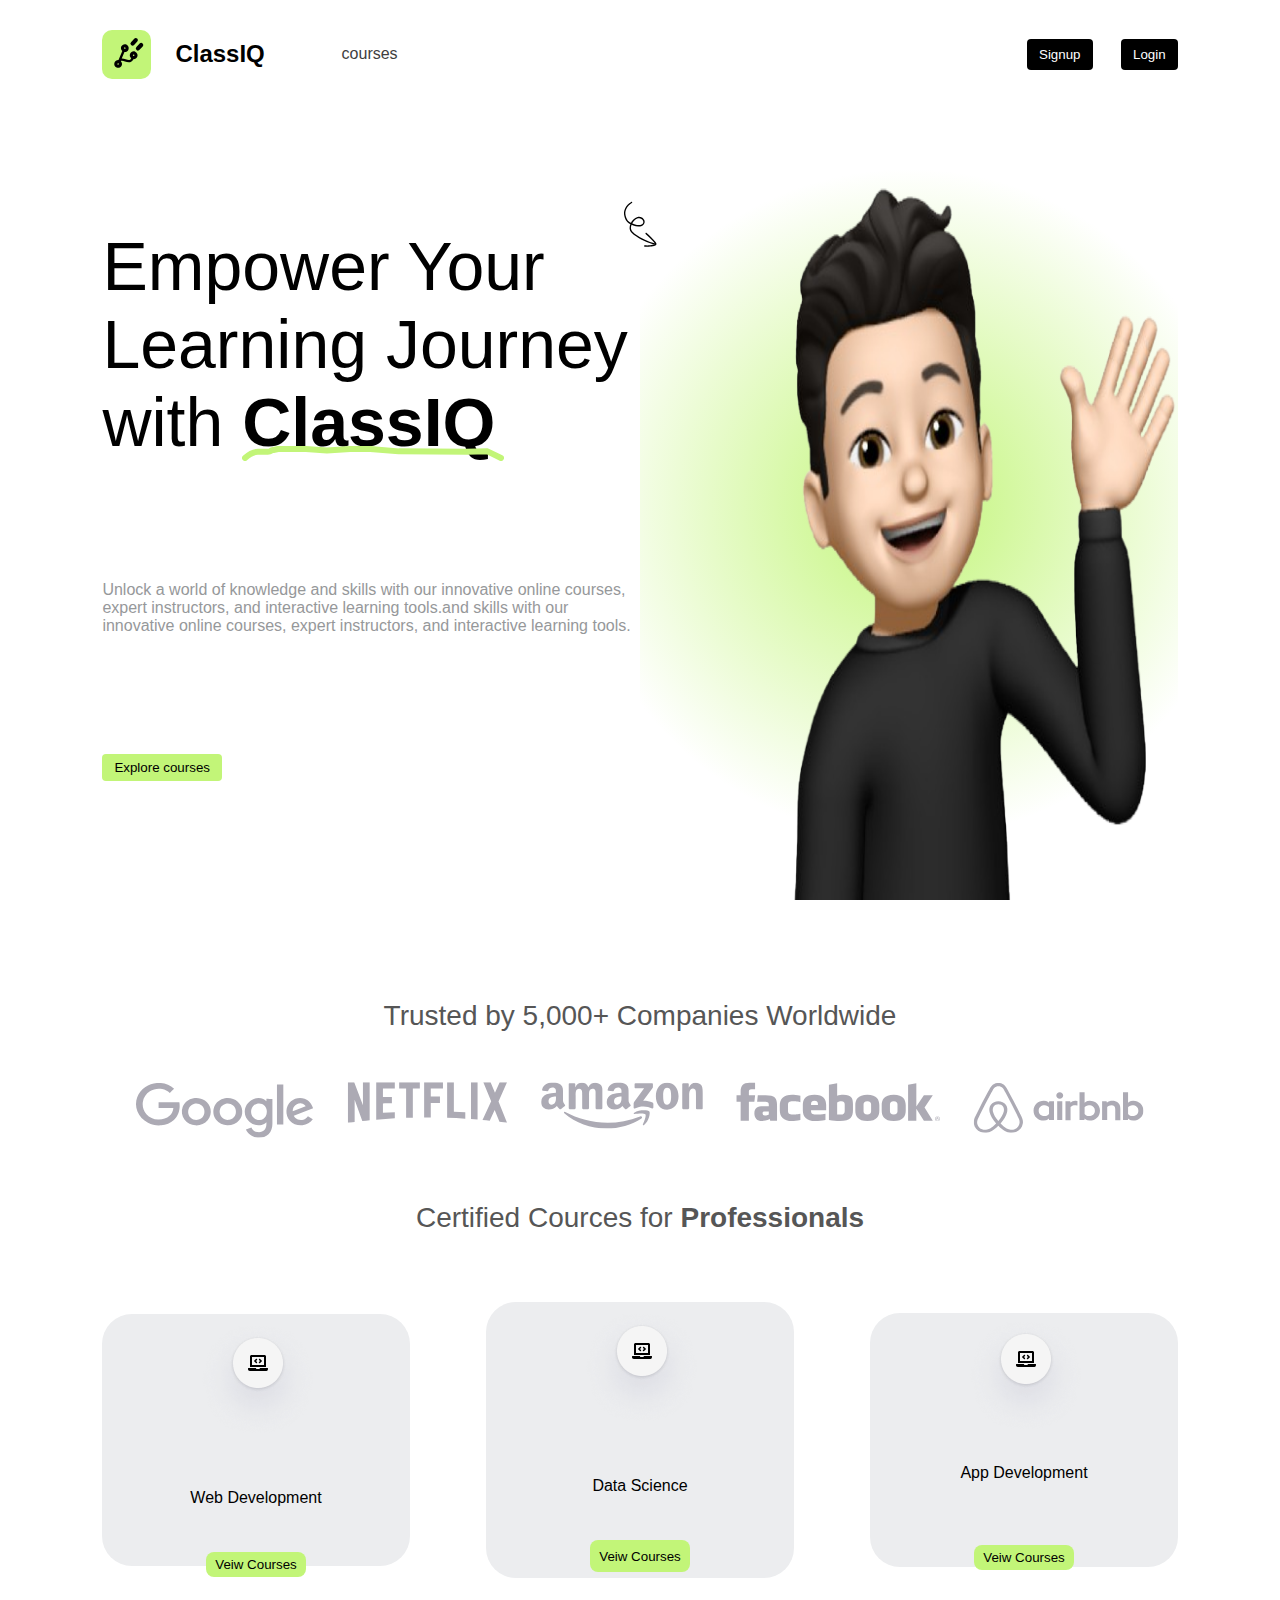
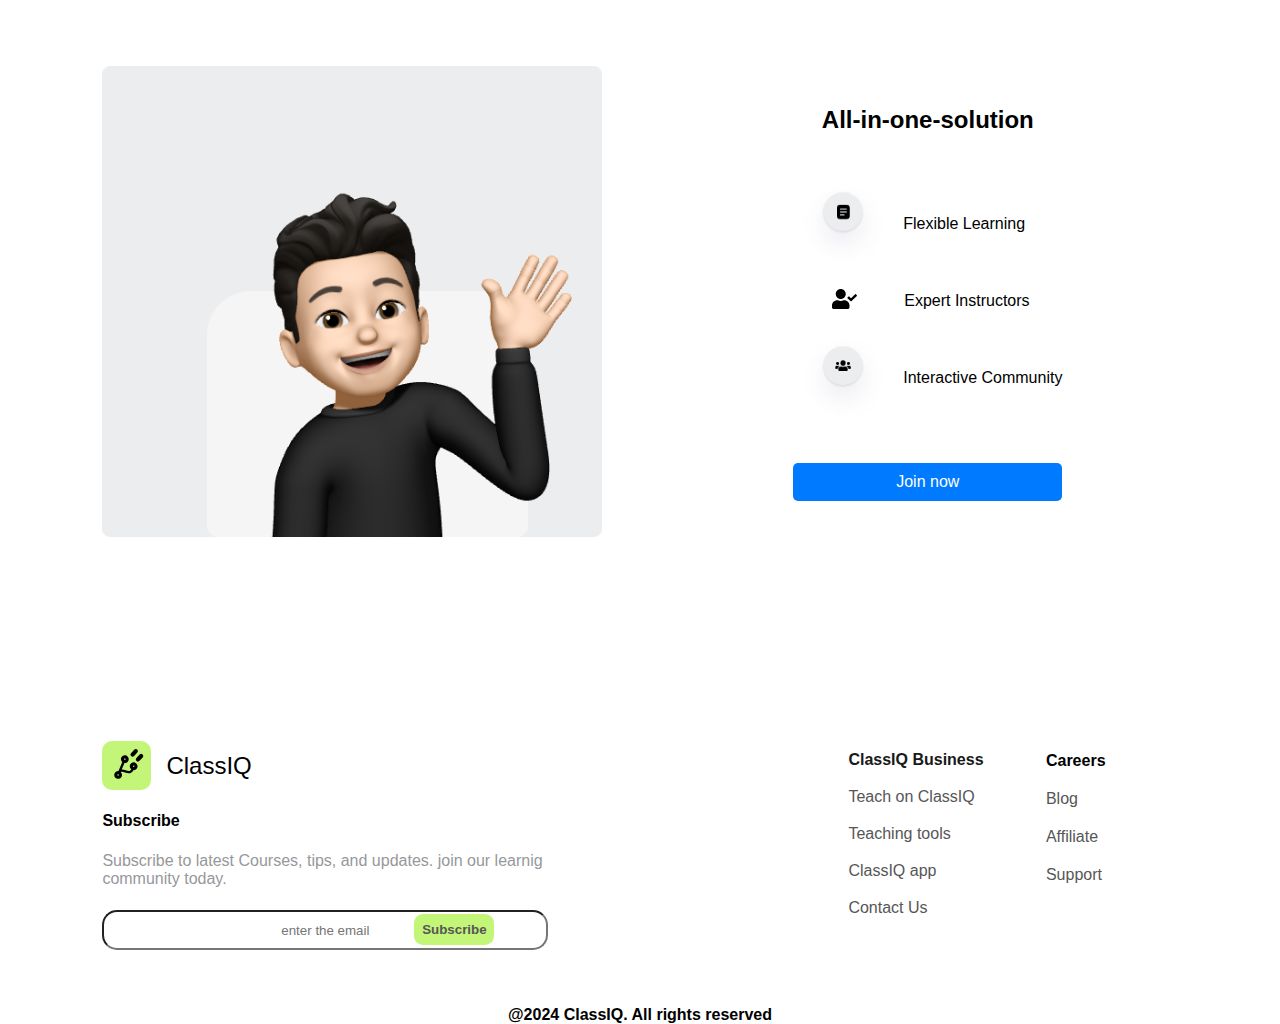
<file: index.html>
<!DOCTYPE html>
<html lang="en">
  <head>
    <meta charset="UTF-8" />
    <meta name="viewport" content="width=device-width, initial-scale=1.0" />
    <title>Class IQ</title>
    <link rel="stylesheet" href="style.css" />
  </head>
  <body>
    <!-- header start -->
    <header>
      <div class="header-left">
        <a href="index.html" class="logo-container">
          <svg
            xmlns="http://www.w3.org/2000/svg"
            width="49"
            height="49"
            viewBox="0 0 49 49"
            fill="none"
          >
            <rect width="49" height="49" rx="10" fill="#C2F578" />
            <rect
              x="33.6592"
              y="7.15674"
              width="4.19624"
              height="8.90237"
              rx="2.09812"
              transform="rotate(43 33.6592 7.15674)"
              fill="black"
            />
            <rect
              x="39.0698"
              y="12"
              width="4.2"
              height="8.9"
              rx="2.1"
              transform="rotate(43 39.0698 12)"
              fill="black"
            />
            <path
              d="M35.2804 26.7985C36.1237 24.8119 35.1976 22.5198 33.211 21.6765C31.2244 20.8332 28.9323 21.7593 28.089 23.7459C27.3945 25.382 27.901 27.2254 29.2082 28.2948C28.874 29.007 28.4756 29.4957 28.0097 29.7435C26.9513 30.3127 25.3665 29.8097 23.69 29.2731C22.3729 28.852 21.007 28.4207 19.7134 28.4816L22.4607 22.0093C24.1161 22.1709 25.7504 21.2574 26.4334 19.6483C27.2767 17.6617 26.3506 15.3696 24.364 14.5263C22.3774 13.683 20.0853 14.6091 19.242 16.5957C18.559 18.2048 19.0371 20.015 20.3033 21.0935L16.5009 30.0514C14.8436 29.8943 13.2093 30.8078 12.5263 32.4169C11.683 34.4035 12.6091 36.6956 14.5957 37.5389C16.5824 38.3822 18.8745 37.4561 19.7177 35.4695C20.3664 33.9413 19.9687 32.2289 18.8397 31.1396C19.0783 30.9651 19.3773 30.848 19.7651 30.8216C20.6497 30.7621 21.7794 31.125 22.9803 31.5074C24.9514 32.1372 27.1857 32.8469 29.121 31.8118C30.0822 31.2969 30.8287 30.4255 31.3873 29.1721C33.0136 29.2895 34.6088 28.3806 35.2804 26.7985ZM23.143 17.4029C23.5385 17.5708 23.7247 18.0317 23.5569 18.4273C23.389 18.8228 22.928 19.0091 22.5324 18.8412C22.1369 18.6733 21.9507 18.2123 22.1186 17.8168C22.2865 17.4212 22.7474 17.235 23.143 17.4029ZM15.8168 34.6623C15.4212 34.4944 15.235 34.0335 15.4029 33.6379C15.5708 33.2424 16.0317 33.0562 16.4273 33.224C16.8228 33.3919 17.0091 33.8529 16.8412 34.2485C16.6733 34.644 16.2123 34.8302 15.8168 34.6623ZM31.99 24.5531C32.3855 24.721 32.5717 25.1819 32.4038 25.5775C32.2359 25.973 31.775 26.1593 31.3794 25.9914C30.9839 25.8235 30.7977 25.3625 30.9656 24.967C31.1334 24.5714 31.5944 24.3852 31.99 24.5531Z"
              fill="black"
            />
          </svg>
          ClassIQ
        </a>
        <a href="course.html" class="courses">courses</a>
      </div>
      <div class="header-right">
        <a href="Sign_up.html" target="_blank"><button class="signup-btn">Signup</button></a>
        
        <a href="logIn.html" target="_blank"><button>Login</button></a>
      </div>
    </header>
    <!-- header end -->

    <!-- hero section start -->
    <main>
      <div class="main-left">
        <p class="main-heading">
          Empower Your Learning Journey with
          <span class="main-highlight">
            <span class="border-b">
              <svg
                xmlns="http://www.w3.org/2000/svg"
                width="262"
                height="15"
                viewBox="0 0 262 15"
                fill="none"
              >
                <path
                  d="M3 12C8.41799 7.07368 13.836 5.84211 15.8677 5.84211H19.254H22.6402H25.3492L28.0582 5.36842L29.4127 4.42105L31.4444 3.94737L36.1852 3H44.3122H63.9524L84.9471 4.42105L107.974 3H128.291L156.735 5.36842L224.46 5.84211L245.455 5.36842L259 12"
                  stroke="#C2F578"
                  stroke-width="6"
                  stroke-linecap="round"
                  stroke-linejoin="bevel"
                />
              </svg>
            </span>
            ClassIQ
          </span>
        </p>
        <p class="main-desc">
          Unlock a world of knowledge and skills with our innovative online
          courses, expert instructors, and interactive learning tools.and skills
          with our innovative online courses, expert instructors, and
          interactive learning tools.
        </p>
        <button>Explore courses</button>
      </div>
      <div class="main-right">
        <span class="left-icon"
          ><svg
            width="74"
            height="74"
            viewBox="0 0 74 74"
            fill="none"
            xmlns="http://www.w3.org/2000/svg"
          >
            <path
              d="M27.2357 13.8991C24.4948 15.2181 22.3106 17.6526 21.0687 20.3948C20.5026 21.6666 20.0959 22.9809 19.9815 24.373C19.8617 25.6783 20.0874 27.0755 20.4015 28.3541C20.5523 28.9632 20.7634 29.5599 20.9815 30.1301C21.2705 30.8614 21.5596 31.5927 21.9159 32.285C22.6161 33.6093 23.7873 34.6607 25.0221 35.473C26.3295 36.3331 27.7874 36.9486 29.254 37.4243C30.8801 37.9424 32.6212 38.3489 34.3268 38.4614C36.0925 38.5614 37.9059 38.162 39.2512 36.9553C40.4143 35.8992 40.9448 34.3333 40.5278 32.7998C40.1552 31.4204 39.1327 30.2379 37.9299 29.5194C36.6012 28.7391 35.0497 28.5822 33.5569 28.9531C30.4173 29.7393 27.9269 32.5759 26.6302 35.4173C25.9544 36.8876 25.516 38.5348 25.5912 40.1765C25.6913 41.9387 26.4076 43.5234 27.5948 44.8351C28.8742 46.2282 30.4917 47.3131 32.0365 48.3501C33.7001 49.4756 35.4114 50.5285 37.1846 51.4557C40.6975 53.3294 44.4157 54.8595 48.2328 56.0176C49.1822 56.2987 50.1121 56.5462 51.0757 56.7741C51.9329 56.9738 52.2865 55.6454 51.4292 55.4457C44.2132 53.696 37.3719 50.5382 31.3554 46.2058C30.0426 45.2589 28.6376 44.2307 27.7851 42.8373C27.03 41.6121 26.8185 40.1618 27.0197 38.7643C27.2421 37.2872 27.817 35.8754 28.6027 34.6335C29.3477 33.4377 30.3052 32.2984 31.4648 31.469C32.5908 30.6591 33.9064 30.0988 35.3197 30.1335C36.4797 30.1577 37.617 30.8018 38.4109 31.6674C39.1516 32.5189 39.5418 33.6185 39.2058 34.6671C38.7726 35.9744 37.4075 36.7207 36.1165 36.9746C34.4643 37.303 32.6771 36.8559 31.0689 36.4848C29.7599 36.1649 28.4598 35.7051 27.2215 35.1195C26.0169 34.5144 24.8477 33.7765 23.9227 32.7621C23.0438 31.7885 22.5898 30.5012 22.1145 29.2936C21.6783 28.1533 21.4563 26.9562 21.3547 25.7342C21.232 24.592 21.4139 23.5877 21.7374 22.4789C22.4747 20.0292 24.0639 17.6924 26.1547 16.1435C26.7212 15.7253 27.2931 15.3938 27.9181 15.0765C28.2474 14.9081 28.3411 14.4493 28.1656 14.1466C27.9706 13.8102 27.565 13.7307 27.2357 13.8991Z"
              fill="black"
            />
            <path
              d="M41.6095 45.9473C44.2105 48.1474 46.6149 50.5512 48.8637 53.1128C49.4077 53.7412 49.9712 54.4033 50.4816 55.0512C50.6712 55.3008 50.9405 55.5717 51.0558 55.8868C51.1391 56.1082 51.0719 56.1472 50.8505 56.2305C50.5283 56.3724 50.1936 56.454 49.8589 56.5356C49.4569 56.6563 49.0355 56.7433 48.614 56.8303C47.8243 57.0184 47.0221 57.1463 46.2003 57.2406C44.3834 57.4398 42.5291 57.4585 40.7244 57.2911C40.3648 57.2524 40.0321 57.6475 40.0535 57.9946C40.0608 58.3948 40.3638 58.6462 40.7569 58.6654C42.5351 58.8257 44.3292 58.8195 46.1196 58.6132C47.0281 58.5135 47.9436 58.3873 48.8202 58.1938C49.6365 58.0128 50.506 57.8459 51.2709 57.5373C52.1297 57.1969 52.6677 56.4581 52.4016 55.5337C52.1408 54.6962 51.4179 53.9917 50.881 53.3367C49.6954 51.9116 48.4426 50.5255 47.142 49.2121C45.6837 47.7429 44.1847 46.3197 42.6043 44.9887C42.3279 44.7444 41.9082 44.7181 41.6373 44.9874C41.347 45.2231 41.326 45.7296 41.6095 45.9473Z"
              fill="black"
            />
          </svg>
        </span>
        <img src="Image_4-removebg-preview (1).png" alt="" />
      </div>
    </main>
    <!-- hero section end -->

    <!-- Company Section Start -->
    <div class="Company">
      <p class="Company-heading">Trusted by 5,000+ Companies Worldwide</p>
      <div class="Company-logo">
        <span
          ><svg
            width="178"
            height="56"
            viewBox="0 0 178 56"
            fill="none"
            xmlns="http://www.w3.org/2000/svg"
          >
            <g clip-path="url(#clip0_9_46)">
              <path
                d="M21.8099 0.925781H23.3848C28.8521 1.03825 34.2304 3.11896 38.0932 6.80237C36.6669 8.18014 35.2109 9.50167 33.8144 10.8794C31.6452 9.02367 29.0304 7.58967 26.1779 7.08355C21.9585 6.24002 17.4122 6.9992 13.8763 9.27673C10.0135 11.6667 7.39863 15.7157 6.83406 20.0458C6.21007 24.3197 7.48777 28.8185 10.4295 32.1364C13.2523 35.3699 17.5608 37.3944 22.0179 37.535C26.1779 37.7599 30.5161 36.5509 33.5469 33.7953C35.9241 31.8552 37.0235 28.9029 37.3801 26.0349C32.4475 26.0349 27.515 26.063 22.5825 26.0349V20.2426H43.3526C44.4223 26.4566 42.8771 33.4579 37.8852 37.9005C34.5572 41.0497 29.9516 42.9055 25.2567 43.271C20.7105 43.6928 16.0157 42.8773 11.9746 40.7966C7.1312 38.3504 3.26838 34.2171 1.36669 29.3527C-0.416154 24.882 -0.445868 19.8209 1.21812 15.322C2.73353 11.2168 5.6455 7.58967 9.38947 5.05908C12.9849 2.55661 17.3528 1.17884 21.8099 0.925781Z"
                fill="#ACAAB4"
              />
              <path
                d="M140.963 2.38678H147.322V42.5388C145.212 42.5388 143.073 42.5669 140.963 42.5107C140.993 29.1548 140.963 15.7708 140.963 2.38678Z"
                fill="#ACAAB4"
              />
              <path
                d="M57.4966 16.305C61.4188 15.6021 65.6679 16.3894 68.9068 18.6107C71.8484 20.5789 73.8987 23.6719 74.5227 27.046C75.325 30.9543 74.3147 35.2282 71.6405 38.3212C68.7582 41.7796 64.0337 43.6354 59.428 43.3542C55.2086 43.1293 51.1081 41.1329 48.6121 37.8713C45.7893 34.2722 45.1058 29.3235 46.651 25.1059C48.1961 20.5789 52.5641 17.1204 57.4966 16.305ZM58.388 21.6474C56.7834 22.041 55.2977 22.9127 54.228 24.1499C51.3458 27.4115 51.5241 32.7257 54.7035 35.7624C56.516 37.5057 59.2497 38.3212 61.7754 37.8432C64.1228 37.4495 66.1731 35.9593 67.3022 33.991C69.2633 30.645 68.6988 26.0337 65.6977 23.4188C63.7662 21.7317 60.9434 21.0288 58.388 21.6474Z"
                fill="#ACAAB4"
              />
              <path
                d="M88.9934 16.305C93.4802 15.4896 98.383 16.6706 101.741 19.651C107.208 24.2904 107.802 32.9788 103.137 38.3212C100.314 41.6953 95.7385 43.551 91.222 43.3542C86.9134 43.2417 82.6644 41.2173 80.109 37.8713C77.2267 34.1879 76.6027 29.1267 78.237 24.8247C79.8712 20.4383 84.15 17.0923 88.9934 16.305ZM89.8848 21.6474C88.2803 22.041 86.7946 22.9127 85.7249 24.1217C82.8723 27.3271 82.9912 32.557 86.0517 35.6219C87.8643 37.4495 90.6871 38.3493 93.302 37.8432C95.6196 37.4214 97.6996 35.9593 98.8288 33.991C100.76 30.6169 100.196 26.0056 97.1648 23.3907C95.2334 21.7036 92.4105 21.0288 89.8848 21.6474Z"
                fill="#ACAAB4"
              />
              <path
                d="M115.706 17.9359C119.123 15.9114 123.67 15.349 127.354 17.0923C128.513 17.5703 129.464 18.3857 130.385 19.2012C130.415 18.442 130.385 17.6547 130.415 16.8674C132.406 16.8955 134.396 16.8674 136.417 16.8955V41.6953C136.387 45.4349 135.377 49.3995 132.524 52.1269C129.404 55.1355 124.621 56.0634 120.312 55.4448C115.706 54.7981 111.695 51.6208 109.912 47.6C111.695 46.7846 113.567 46.1379 115.409 45.3787C116.449 47.6843 118.559 49.6526 121.203 50.1025C123.848 50.5523 126.909 49.9338 128.632 47.8531C130.474 45.7161 130.474 42.7919 130.385 40.1769C129.018 41.4422 127.443 42.5669 125.542 42.9887C121.411 44.0853 116.865 42.7356 113.686 40.0926C110.477 37.4495 108.575 33.3725 108.753 29.3235C108.842 24.7403 111.576 20.3259 115.706 17.9359ZM121.857 21.5349C120.045 21.8161 118.351 22.7721 117.192 24.0936C114.399 27.2428 114.399 32.2759 117.222 35.3688C118.826 37.1965 121.411 38.2087 123.907 37.9556C126.255 37.7307 128.424 36.3248 129.583 34.3847C131.544 31.0949 131.217 26.6242 128.572 23.7562C126.938 21.9848 124.323 21.1132 121.857 21.5349Z"
                fill="#ACAAB4"
              />
              <path
                d="M154.959 19.3698C158.524 16.2207 164.021 15.1522 168.597 16.8111C172.936 18.3576 175.699 22.266 177.095 26.2868C170.648 28.8174 164.229 31.3199 157.781 33.8505C158.673 35.4532 160.04 36.9153 161.882 37.5058C164.467 38.3774 167.557 38.0681 169.726 36.4373C170.588 35.8187 171.272 35.0033 171.925 34.216C173.559 35.2563 175.194 36.2686 176.828 37.3089C174.51 40.5987 170.618 42.9043 166.428 43.2699C161.793 43.8041 156.86 42.1171 153.859 38.6867C148.927 33.2881 149.402 24.2342 154.959 19.3698ZM158.138 24.5716C157.128 25.9494 156.712 27.6364 156.741 29.2954C161.05 27.6083 165.358 25.9213 169.667 24.2061C168.954 22.6315 167.23 21.6755 165.477 21.4224C162.654 20.9444 159.713 22.3784 158.138 24.5716Z"
                fill="#ACAAB4"
              />
            </g>
            <defs>
              <clipPath id="clip0_9_46">
                <rect
                  width="177.095"
                  height="54.6985"
                  fill="white"
                  transform="translate(0 0.9198)"
                />
              </clipPath>
            </defs>
          </svg>
        </span>
        <span
          ><svg
            width="161"
            height="41"
            viewBox="0 0 161 41"
            fill="none"
            xmlns="http://www.w3.org/2000/svg"
          >
            <g clip-path="url(#clip0_9_57)">
              <path
                d="M151.512 19.5213L160.031 40.8142C157.52 40.4757 155.011 40.0516 152.456 39.6696L147.657 27.9045L142.726 38.6984C140.306 38.3164 137.929 38.1892 135.509 37.8925L144.161 19.2681L136.314 0.178955H143.577L147.97 10.8444L152.678 0.178955H160.029L151.512 19.5213ZM130.578 0.178955H123.987V37.0893C126.14 37.2167 128.38 37.3006 130.578 37.5539V0.178955ZM118.294 36.6654C112.287 36.2847 106.279 35.9475 100.137 35.8188V0.179119H106.861V29.8088C110.717 29.8928 114.572 30.1882 118.294 30.3574V36.6654ZM92.9625 14.6139V20.9625H83.7724V35.3961H77.1388V0.178955H95.968V6.52751H83.7738V14.6141H92.9639L92.9625 14.6139ZM65.8397 6.52751V35.7348C63.5974 35.7348 61.3122 35.7348 59.1143 35.8188V6.52751H52.1651V0.178955H72.8318V6.52751H65.8397ZM44.9031 21.2998C41.9448 21.2998 38.4472 21.2998 35.9366 21.4285V30.8666C39.8818 30.612 43.827 30.3167 47.8165 30.1895V36.2847L29.2126 37.6826V0.178955H47.8153V6.52751H35.9365V15.0785C38.5374 15.0785 42.5271 14.9513 44.9028 14.9513V21.3011L44.9031 21.2998ZM7.64595 17.7442V39.9242C5.22719 40.1789 3.07378 40.4755 0.788391 40.8142V0.178955H7.19978L15.9411 23.2491V0.178955H22.6665V38.1892C20.2907 38.5712 17.8692 38.6984 15.3141 39.0358L7.64595 17.7442Z"
                fill="#ACAAB4"
              />
            </g>
            <defs>
              <clipPath id="clip0_9_57">
                <rect
                  width="159.242"
                  height="40.7149"
                  fill="white"
                  transform="translate(0.788391 0.138245)"
                />
              </clipPath>
            </defs>
          </svg>
        </span>
        <span
          ><svg
            width="162"
            height="47"
            viewBox="0 0 162 47"
            fill="none"
            xmlns="http://www.w3.org/2000/svg"
          >
            <g clip-path="url(#clip0_9_59)">
              <path
                fill-rule="evenodd"
                clip-rule="evenodd"
                d="M100.457 36.4895C91.0975 43.0434 77.484 46.5352 65.7424 46.5352C49.2927 46.5352 34.5448 40.7871 23.3136 31.2248C22.4628 30.4728 23.2002 29.4521 24.2779 30.043C36.3599 36.7044 51.278 40.6797 66.7067 40.6797C77.087 40.6797 88.545 38.6383 99.0955 34.3944C100.684 33.8034 101.988 35.4151 100.457 36.4895Z"
                fill="#ACAAB4"
              />
              <path
                fill-rule="evenodd"
                clip-rule="evenodd"
                d="M104.371 32.2455C103.18 30.7951 96.4295 31.5472 93.4232 31.9232C92.5156 32.0307 92.3454 31.2786 93.1963 30.7414C98.5849 27.1421 107.377 28.2165 108.398 29.3984C109.419 30.5802 108.114 38.9606 103.066 42.936C102.272 43.5269 101.535 43.2046 101.875 42.3988C103.009 39.7127 105.562 33.7497 104.371 32.2455Z"
                fill="#ACAAB4"
              />
              <path
                fill-rule="evenodd"
                clip-rule="evenodd"
                d="M93.5933 5.49267V2.00083C93.5933 1.46362 93.9904 1.14129 94.5009 1.14129H110.951C111.461 1.14129 111.915 1.51734 111.915 2.00083V4.95546C111.915 5.43895 111.461 6.0836 110.667 7.15801L102.158 18.6542C105.335 18.6005 108.682 19.0303 111.518 20.5344C112.142 20.8568 112.312 21.394 112.369 21.8775V25.5842C112.369 26.1214 111.801 26.7123 111.177 26.39C106.129 23.8651 99.3791 23.5965 93.8202 26.4437C93.253 26.7123 92.629 26.1751 92.629 25.6379V22.0923C92.629 21.5551 92.6291 20.5882 93.253 19.7286L103.123 6.3522H94.5576C94.0471 6.3522 93.5933 5.97615 93.5933 5.49267ZM33.6372 27.1421H28.6456C28.1918 27.0884 27.7947 26.766 27.738 26.3363V2.05455C27.738 1.57107 28.1918 1.19502 28.7023 1.19502H33.3536C33.8641 1.19502 34.2044 1.57106 34.2611 2.00083V5.17034H34.3746C35.5658 2.10827 37.8914 0.657811 40.9544 0.657811C44.0742 0.657811 46.0595 2.10827 47.4209 5.17034C48.612 2.10827 51.3915 0.657811 54.3411 0.657811C56.4398 0.657811 58.7087 1.46362 60.1268 3.34384C61.715 5.38523 61.3747 8.33987 61.3747 10.9722V26.3363C61.3747 26.8198 60.9209 27.1958 60.4104 27.1958H55.4755C54.965 27.1421 54.568 26.766 54.568 26.3363V13.4433C54.568 12.4226 54.6814 9.84403 54.4545 8.87706C54.0575 7.26544 52.9797 6.78196 51.5049 6.78196C50.3137 6.78196 49.0091 7.53406 48.4986 8.76963C47.9881 10.0052 48.0448 12.0466 48.0448 13.4433V26.3363C48.0448 26.8198 47.591 27.1958 47.0805 27.1958H42.0889C41.5784 27.1421 41.1813 26.766 41.1813 26.3363V13.4433C41.1813 10.7573 41.6351 6.72824 38.1183 6.72824C34.5448 6.72824 34.6582 10.5961 34.6582 13.4433V26.3363C34.6015 26.766 34.2044 27.1421 33.6372 27.1421ZM126.096 0.657811C133.526 0.657811 137.554 6.67452 137.554 14.3566C137.554 21.77 133.129 27.6793 126.096 27.6793C118.835 27.6793 114.864 21.6626 114.864 14.1417C114.808 6.56708 118.835 0.657811 126.096 0.657811ZM126.096 5.65382C122.409 5.65382 122.182 10.435 122.182 13.3896C122.182 16.3442 122.125 22.6833 126.039 22.6833C129.896 22.6833 130.123 17.5798 130.123 14.464C130.123 12.4226 130.009 9.95149 129.385 8.01755C128.818 6.29849 127.684 5.65382 126.096 5.65382ZM147.14 27.1421H142.148C141.638 27.0884 141.241 26.7123 141.241 26.2826V1.9471C141.297 1.51734 141.694 1.14129 142.205 1.14129H146.856C147.31 1.14129 147.65 1.46363 147.764 1.83967V5.54639H147.877C149.295 2.21571 151.224 0.657811 154.684 0.657811C156.896 0.657811 159.108 1.40989 160.526 3.505C161.831 5.43894 161.831 8.7159 161.831 11.0796V26.39C161.774 26.8198 161.377 27.1421 160.867 27.1421H155.875C155.421 27.0884 155.024 26.766 154.968 26.39V13.1747C154.968 10.4887 155.308 6.62081 151.848 6.62081C150.657 6.62081 149.522 7.3729 148.955 8.55475C148.274 10.0589 148.161 11.5094 148.161 13.1747V26.2826C148.104 26.7661 147.65 27.1421 147.14 27.1421ZM80.4903 15.5384C80.4903 17.3649 80.5471 18.9228 79.5828 20.5882C78.7887 21.9312 77.5407 22.737 76.1227 22.737C74.1941 22.737 73.0596 21.3403 73.0596 19.2989C73.0596 15.2698 76.8601 14.5177 80.4903 14.5177V15.5384ZM85.5387 27.0884C85.1983 27.357 84.7446 27.4107 84.3475 27.1958C82.7025 25.9065 82.3622 25.2619 81.4546 24.0263C78.7319 26.6586 76.7466 27.4644 73.2298 27.4644C69.0323 27.4644 65.7424 24.9933 65.7424 20.1047C65.7424 16.2368 67.9546 13.6582 71.0743 12.3689C73.797 11.2408 77.5975 11.0259 80.4903 10.7036V10.1126C80.4903 8.98451 80.6038 7.6415 79.8664 6.67453C79.2424 5.815 78.108 5.43895 77.087 5.43895C75.1584 5.43895 73.4567 6.35221 73.0596 8.28615C72.9462 8.71591 72.6626 9.14567 72.2088 9.14567L67.3873 8.66218C66.9903 8.55474 66.5365 8.28615 66.6499 7.69522C67.7844 2.10827 73.0596 0.442932 77.8244 0.442932C80.2634 0.442932 83.4399 1.03386 85.3685 2.80664C87.8076 4.95546 87.5807 7.85638 87.5807 10.9722V18.3319C87.5807 20.5344 88.545 21.5014 89.4526 22.737C89.7929 23.1668 89.8496 23.704 89.4526 23.9726C88.3748 24.7784 86.5597 26.2826 85.5387 27.0884ZM14.9753 15.5384C14.9753 17.3649 15.0321 18.9228 14.0678 20.5882C13.2737 21.9312 12.0257 22.737 10.6077 22.737C8.67909 22.737 7.54464 21.3403 7.54464 19.2989C7.54464 15.2698 11.3451 14.5177 14.9753 14.5177V15.5384ZM19.967 27.0884C19.6266 27.357 19.1728 27.4107 18.7758 27.1958C17.1308 25.9065 16.7905 25.2619 15.8829 24.0263C13.1602 26.6586 11.1749 27.4644 7.65808 27.4644C3.46058 27.4644 0.170654 24.9933 0.170654 20.1047C0.170654 16.2368 2.38285 13.6582 5.50261 12.3689C8.22531 11.2408 12.0257 11.0259 14.9186 10.7036V10.1126C14.9186 8.98451 15.0321 7.6415 14.2947 6.67453C13.6707 5.815 12.5363 5.43895 11.5152 5.43895C9.58666 5.43895 7.88497 6.35221 7.48791 8.28615C7.37446 8.71591 7.09085 9.14567 6.63707 9.14567L1.81562 8.66218C1.41856 8.55474 0.964779 8.28615 1.07822 7.69522C2.21268 2.10827 7.48792 0.442932 12.2526 0.442932C14.6917 0.442932 17.8682 1.03386 19.7968 2.80664C22.2359 4.95546 22.009 7.85638 22.009 10.9722V18.3319C22.009 20.5344 22.9733 21.5014 23.8808 22.737C24.2212 23.1668 24.2779 23.704 23.8808 23.9726C22.8031 24.7784 20.988 26.2826 19.967 27.0884Z"
                fill="#ACAAB4"
              />
            </g>
            <defs>
              <clipPath id="clip0_9_59">
                <rect
                  width="161.667"
                  height="46.0923"
                  fill="white"
                  transform="matrix(-1 0 0 -1 161.834 46.5352)"
                />
              </clipPath>
            </defs>
          </svg>
        </span>
        <span
          ><svg
            width="204"
            height="40"
            viewBox="0 0 204 40"
            fill="none"
            xmlns="http://www.w3.org/2000/svg"
          >
            <path
              d="M105.28 19.3434C103.6 19.3434 102.388 19.8689 101.16 20.4042V32.5178C102.337 32.6247 103.011 32.6247 104.127 32.6247C108.159 32.6247 108.712 30.8632 108.712 28.4039V22.6184C108.712 20.8021 108.08 19.3434 105.28 19.3434ZM78.498 18.6823C75.7001 18.6823 75.0615 20.1473 75.0615 21.9618V22.9812H81.9307V21.9618C81.9307 20.1473 81.2922 18.6823 78.498 18.6823ZM26.6168 31.2908C26.6168 32.7262 27.3268 33.4717 28.8939 33.4717C30.575 33.4717 31.5704 32.9489 32.7975 32.4118V29.5383H29.1218C27.3815 29.5383 26.6168 29.8473 26.6168 31.2908ZM131.331 19.3434C128.529 19.3434 127.558 20.8021 127.558 22.6184V29.2464C127.558 31.0671 128.529 32.5304 131.331 32.5304C134.126 32.5304 135.105 31.0671 135.105 29.2464V22.6184C135.104 20.8021 134.126 19.3434 131.331 19.3434ZM12.8822 38.7228H4.64375V19.7036H0.527344V13.1501H4.64469V9.21402C4.64469 3.86684 6.968 0.687988 13.5716 0.687988H19.0695V7.2433H15.6331C13.0621 7.2433 12.8926 8.15949 12.8926 9.86883L12.8822 13.1492H19.1072L18.3792 19.7027H12.8822V38.7228ZM41.0378 38.7722H34.1715L33.8749 37.1158C30.7398 38.7722 27.9418 39.0408 26.096 39.0408C21.0604 39.0408 18.3802 35.8323 18.3802 31.395C18.3802 26.1601 21.5077 24.2918 27.1027 24.2918H32.7975V23.16C32.7975 20.4877 32.4764 19.7036 28.1678 19.7036H21.1235L21.8119 13.1501H29.5117C38.965 13.1501 41.0378 15.9984 41.0378 23.213V38.7722ZM64.3868 20.1841C60.114 19.4853 58.8869 19.3317 56.8311 19.3317C53.1384 19.3317 52.0225 20.1087 52.0225 23.0998V28.7578C52.0225 31.7489 53.1384 32.5295 56.8311 32.5295C58.8869 32.5295 60.114 32.3732 64.3868 31.6717V38.0644C60.6442 38.8647 58.206 39.0749 56.1455 39.0749C47.3005 39.0749 43.7849 34.6385 43.7849 28.2296V23.6388C43.7849 17.2245 47.3005 12.78 56.1455 12.78C58.206 12.78 60.6442 12.9911 64.3868 13.795V20.1841ZM90.1682 28.2296H75.0606V28.7578C75.0606 31.7489 76.1775 32.5295 79.8692 32.5295C83.1879 32.5295 85.2137 32.3732 89.4789 31.6717V38.0644C85.3653 38.8647 83.2218 39.0749 79.1864 39.0749C70.3405 39.0749 66.8231 34.6385 66.8231 28.2296V22.9803C66.8231 17.3727 69.4327 12.78 78.4971 12.78C87.5614 12.78 90.1682 17.3197 90.1682 22.9803V28.2296ZM116.949 28.3509C116.949 34.5451 115.093 39.0632 103.848 39.0632C99.7873 39.0632 97.4056 38.7228 92.9238 38.0653V2.65692L101.159 1.34639V13.7321C102.939 13.1016 105.243 12.7809 107.339 12.7809C115.576 12.7809 116.948 16.3029 116.948 21.9626V28.3509H116.949ZM143.349 28.4856C143.349 33.8292 141.036 39.012 131.359 39.012C121.676 39.012 119.32 33.8292 119.32 28.4856V23.3262C119.32 17.9799 121.676 12.7962 131.359 12.7962C141.036 12.7962 143.349 17.9799 143.349 23.3262V28.4856ZM169.731 28.4856C169.731 33.8292 167.416 39.012 157.74 39.012C148.058 39.012 145.702 33.8292 145.702 28.4856V23.3262C145.702 17.9799 148.058 12.7962 157.74 12.7962C167.416 12.7962 169.731 17.9799 169.731 23.3262V28.4856ZM196.806 38.7228H187.879L180.329 26.7017V38.7228H172.09V2.65602L180.329 1.3455V24.5639L187.879 13.1501H196.806L188.564 25.6059L196.806 38.7228ZM157.712 19.3434C154.914 19.3434 153.943 20.8021 153.943 22.6184V29.2464C153.943 31.0671 154.914 32.5304 157.712 32.5304C160.506 32.5304 161.495 31.0671 161.495 29.2464V22.6184C161.495 20.8021 160.506 19.3434 157.712 19.3434ZM201.508 34.237C202.895 34.237 204 35.3158 204 36.6631C204 38.0311 202.894 39.0982 201.498 39.0982C200.108 39.0982 198.98 38.0311 198.98 36.6631C198.98 35.3158 200.108 34.237 201.498 34.237H201.508ZM201.498 34.6143C200.38 34.6143 199.465 35.5314 199.465 36.6631C199.465 37.8156 200.381 38.721 201.508 38.721C202.636 38.7318 203.538 37.8156 203.538 36.6739C203.538 35.5323 202.636 34.6143 201.508 34.6143H201.498ZM201.024 38.0752H200.572V35.3679C200.809 35.3364 201.035 35.305 201.374 35.305C201.804 35.305 202.084 35.3912 202.257 35.5089C202.423 35.6284 202.513 35.8107 202.513 36.0685C202.513 36.426 202.266 36.6407 201.962 36.7278V36.7485C202.21 36.7925 202.378 37.0063 202.436 37.4042C202.502 37.8255 202.57 37.9862 202.615 38.0743H202.141C202.074 37.9862 202.005 37.7392 201.949 37.3826C201.883 37.0386 201.7 36.9093 201.339 36.9093H201.025V38.0752H201.024ZM201.024 36.5769H201.352C201.723 36.5769 202.038 36.4467 202.038 36.1116C202.038 35.8745 201.859 35.6382 201.352 35.6382C201.204 35.6382 201.101 35.649 201.024 35.6589V36.5769Z"
              fill="#ACAAB4"
            />
          </svg>
        </span>
        <span
          ><svg
            width="171"
            height="51"
            viewBox="0 0 171 51"
            fill="none"
            xmlns="http://www.w3.org/2000/svg"
          >
            <g clip-path="url(#clip0_9_55)">
              <path
                d="M90.1886 13.4658C90.1886 15.2653 88.6506 16.7144 86.7419 16.7144C84.8332 16.7144 83.2963 15.2653 83.2963 13.4658C83.2963 11.6662 84.7808 10.2172 86.7419 10.2172C88.7047 10.2671 90.1886 11.7166 90.1886 13.4658ZM75.9802 20.0139V20.8138C75.9802 20.8138 74.3374 18.8135 70.8382 18.8135C65.0602 18.8135 60.5532 22.9624 60.5532 28.7101C60.5532 34.4084 65.0072 38.6067 70.8382 38.6067C74.3903 38.6067 75.9802 36.5575 75.9802 36.5575V37.4068C75.9802 37.8068 76.299 38.1059 76.7227 38.1059H81.0163V19.3118H76.7227C76.299 19.3133 75.9802 19.6639 75.9802 20.0139ZM75.9802 32.0591C75.1858 33.1591 73.5948 34.1088 71.6867 34.1088C68.294 34.1088 65.6957 32.1095 65.6957 28.7101C65.6957 25.3112 68.294 23.3119 71.6867 23.3119C73.5424 23.3119 75.2388 24.3116 75.9802 25.3611V32.0591ZM84.1977 19.3133H89.2867V38.1073H84.1977V19.3133ZM160.221 18.813C156.722 18.813 155.078 20.8133 155.078 20.8133V10.2671H149.989V38.1073H154.283C154.707 38.1073 155.025 37.7573 155.025 37.4073V36.558C155.025 36.558 156.669 38.6072 160.167 38.6072C165.946 38.6072 170.452 34.4099 170.452 28.7116C170.452 23.0133 165.946 18.813 160.221 18.813ZM159.372 34.0583C157.41 34.0583 155.873 33.1096 155.078 32.0091V25.3112C155.873 24.3116 157.57 23.262 159.372 23.262C162.765 23.262 165.363 25.2613 165.363 28.6602C165.363 32.0591 162.766 34.0583 159.372 34.0583ZM147.338 26.9615V38.1573H142.248V27.5107C142.248 24.4124 141.188 23.1621 138.327 23.1621C136.79 23.1621 135.199 23.9121 134.19 25.0121V38.1079H129.102V19.3138H133.13C133.554 19.3138 133.873 19.6639 133.873 20.0139V20.8138C135.357 19.3638 137.318 18.8135 139.279 18.8135C141.506 18.8135 143.362 19.4142 144.847 20.6136C146.648 22.0132 147.338 23.8122 147.338 26.9615ZM116.748 18.813C113.25 18.813 111.606 20.8133 111.606 20.8133V10.2671H106.517V38.1073H110.811C111.235 38.1073 111.553 37.7573 111.553 37.4073V36.558C111.553 36.558 113.197 38.6072 116.695 38.6072C122.474 38.6072 126.98 34.4099 126.98 28.7116C127.033 23.0128 122.527 18.813 116.748 18.813ZM115.9 34.0583C113.939 34.0583 112.402 33.1096 111.606 32.0091V25.3112C112.402 24.3116 114.098 23.262 115.9 23.262C119.293 23.262 121.891 25.2613 121.891 28.6602C121.891 32.0591 119.293 34.0583 115.9 34.0583ZM102.117 18.813C103.653 18.813 104.449 19.0637 104.449 19.0637V23.5116C104.449 23.5116 100.208 22.162 97.5577 25.0116V38.1568H92.4676V19.3133H96.7622C97.1864 19.3133 97.5036 19.6634 97.5036 20.0134V20.8133C98.459 19.7632 100.527 18.813 102.117 18.813ZM49.2618 36.4077C48.997 35.808 48.7317 35.1584 48.4669 34.6081C48.0422 33.7088 47.6179 32.8585 47.2477 32.0591L47.1948 32.0091C43.5362 24.5113 39.6139 16.9146 35.4782 9.41774L35.3193 9.11714C34.8843 8.33943 34.4604 7.55626 34.0477 6.76783C33.517 5.86755 32.9874 4.91883 32.139 4.01855C30.4426 2.01926 28.0038 0.91925 25.4066 0.91925C22.7553 0.91925 20.37 2.01927 18.6212 3.91819C17.8257 4.81747 17.2421 5.76719 16.7125 6.66747C16.2987 7.45541 15.8748 8.23856 15.4409 9.01678L15.2815 9.31737C11.1992 16.8142 7.22342 24.4114 3.5654 31.9088L3.51192 32.0081C3.14119 32.809 2.71644 33.6584 2.29222 34.5572C2.02741 35.1074 1.76261 35.7071 1.4978 36.3567C0.808245 38.2057 0.595861 39.9554 0.861726 41.7554C1.44483 45.5043 4.095 48.6521 7.75356 50.0527C9.13214 50.6029 10.5637 50.8526 12.0476 50.8526C12.4719 50.8526 13.0015 50.8027 13.4262 50.7522C15.1761 50.5525 16.9783 50.0032 18.7282 49.0535C20.9017 47.9036 22.9693 46.2548 25.3017 43.8556C27.6341 46.2548 29.7547 47.9036 31.8752 49.0535C33.6256 50.0032 35.4273 50.5525 37.1766 50.7522C37.6009 50.8032 38.1315 50.8526 38.5558 50.8526C40.0403 50.8526 41.5242 50.6029 42.8493 50.0527C46.5608 48.6521 49.158 45.4544 49.7417 41.7554C50.1627 40.0063 49.9509 38.2577 49.2618 36.4077ZM25.3531 39.0066C22.49 35.6077 20.6342 32.4091 19.9987 29.7107C19.7339 28.5608 19.6804 27.5612 19.8398 26.6614C19.9452 25.8615 20.264 25.1614 20.6883 24.5617C21.6956 23.213 23.3919 22.3627 25.3536 22.3627C27.3158 22.3627 29.0651 23.1626 30.0195 24.5617C30.4437 25.1614 30.7615 25.862 30.8685 26.6614C31.0268 27.5617 30.9739 28.6107 30.709 29.7107C30.0709 32.3591 28.2151 35.5583 25.3531 39.0066ZM46.5047 41.356C46.134 43.9549 44.2782 46.2049 41.681 47.2045C40.4089 47.7038 39.0298 47.8541 37.6522 47.7038C36.3272 47.5535 35.001 47.1536 33.6235 46.4046C31.7148 45.404 29.8066 43.8556 27.5796 41.5557C31.0782 37.5077 33.1988 33.8082 33.9942 30.5102C34.3655 28.9603 34.419 27.5611 34.259 26.2609C34.0477 25.0116 33.57 23.8617 32.828 22.862C31.1836 20.6121 28.4264 19.3133 25.3526 19.3133C22.2787 19.3133 19.5215 20.663 17.8781 22.862C17.1362 23.8617 16.6584 25.0116 16.4466 26.2609C16.2348 27.5611 16.2872 29.0102 16.7114 30.5102C17.5064 33.8082 19.6799 37.5571 23.1255 41.6056C20.952 43.905 18.9903 45.4549 17.0816 46.4546C15.703 47.2045 14.3785 47.6045 13.0534 47.7538C11.6224 47.9041 10.2433 47.7039 9.02411 47.2545C6.42689 46.2548 4.57113 44.0049 4.2004 41.4059C4.04152 40.1566 4.14691 38.9073 4.67758 37.5077C4.83594 37.0073 5.1018 36.508 5.36661 35.9083C5.73786 35.1084 6.16102 34.2581 6.58577 33.4087L6.63927 33.3094C10.2968 25.8615 14.2196 18.2642 18.3018 10.8673L18.4607 10.5667C18.8855 9.8177 19.3097 9.01778 19.7334 8.2678C20.1576 7.46788 20.6342 6.71789 21.2179 6.06778C22.3311 4.8694 23.8151 4.21878 25.459 4.21878C27.1029 4.21878 28.5869 4.8694 29.7001 6.06778C30.2838 6.71939 30.7604 7.46938 31.1846 8.2678C31.6094 9.01778 32.0336 9.8177 32.4568 10.5667L32.6162 10.8673C36.6362 18.295 40.5069 25.7937 44.2263 33.3593V33.4092C44.6511 34.2101 45.0218 35.1089 45.446 35.9098C45.7108 36.5085 45.9761 37.0079 46.135 37.5082C46.5582 38.8064 46.7171 40.0567 46.5047 41.356Z"
                fill="#ACAAB4"
              />
            </g>
            <defs>
              <clipPath id="clip0_9_55">
                <rect
                  width="169.751"
                  height="49.9333"
                  fill="white"
                  transform="translate(0.723572 0.9198)"
                />
              </clipPath>
            </defs>
          </svg>
        </span>
      </div>
    </div>
    <div class="Professionals">
      <p class="courses-professional">
        Certified Cources for
        <span class="Professional-word">Professionals</span>
      </p>
    </div>

    <div div class="container-main">
      <div class="container-1">
        <img src="Group 2825.png" alt="" class="computer-logo" />
        <p class="web-development">Web Development</p>
        <button class="veiw-courses">Veiw Courses</button>
      </div>
      <div class="container-2">
        <img src="Group 2825.png" alt="" class="computer-logo" />
        <p class="Data-Science">Data Science</p>
        <button class="veiw-courses">Veiw Courses</button>
      </div>
      <div class="container-3">
        <img src="Group 2825.png" alt="" class="computer-logo" />
        <p class="App-Development">App Development</p>
        <button class="veiw-courses">Veiw Courses</button>
      </div>
    </div>

    <!--Solution section start -->
    <div class="Solution">
      <div class="image-section">
          <img src="Frame 11 (1).png" alt="Main Image" class="image" />
      </div>
      <div class="information-section-main">
          <p class="text-1">All-in-one-solution</p>
          <div class="information-section">
              <div class="container-logo-2">
                  <img src="Group 2814 (1).png" alt="Logo Image" class="image1" />
                  <a href="#" class="flexible-learning-link">Flexible Learning</a>
              </div>
              <div class="container-logo-3">
                  <!-- <img src="Vector.png" alt="Icon" class="image2" /> -->
                  <span class="svg-2">
                    <svg xmlns="http://www.w3.org/2000/svg" width="25" height="20" viewBox="0 0 25 20" fill="none">
                      <path d="M8.75 10C11.5117 10 13.75 7.76172 13.75 5C13.75 2.23828 11.5117 0 8.75 0C5.98828 0 3.75 2.23828 3.75 5C3.75 7.76172 5.98828 10 8.75 10ZM12.25 11.25H11.5977C10.7305 11.6484 9.76562 11.875 8.75 11.875C7.73438 11.875 6.77344 11.6484 5.90234 11.25H5.25C2.35156 11.25 0 13.6016 0 16.5V18.125C0 19.1602 0.839844 20 1.875 20H15.625C16.6602 20 17.5 19.1602 17.5 18.125V16.5C17.5 13.6016 15.1484 11.25 12.25 11.25ZM24.8672 6.23438L23.7812 5.13672C23.6016 4.95312 23.3086 4.95312 23.125 5.13281L19.0312 9.19531L17.2539 7.40625C17.0742 7.22266 16.7812 7.22266 16.5977 7.40234L15.5 8.49219C15.3164 8.67188 15.3164 8.96484 15.4961 9.14844L18.6875 12.3633C18.8672 12.5469 19.1602 12.5469 19.3438 12.3672L24.8633 6.89062C25.043 6.70703 25.0469 6.41406 24.8672 6.23438Z" fill="black"/>
                      </svg>
                  </span>
                  <a href="#" class="expert-instructors">Expert Instructors</a>
              </div>
              <div class="container-logo-4">
                  <img src="Group 2816.png" alt="" class="image3" />
                  <a href="#" class="interactive-community">Interactive Community</a>
              </div>
              <button class="join-button">Join now</button>
          </div>
      </div>
  </div>
  
 <!-- Footer image -->
  <footer>
    <div class="footer-main-div">
      <div class="footer-div-1">
        <div class="subdiv-1">
          <a href="#" class="classiq">
            <svg
            xmlns="http://www.w3.org/2000/svg"
            width="49"
            height="49"
            viewBox="0 0 49 49"
            fill="none"
          >
            <rect width="49" height="49" rx="10" fill="#C2F578" />
            <rect
              x="33.6592"
              y="7.15674"
              width="4.19624"
              height="8.90237"
              rx="2.09812"
              transform="rotate(43 33.6592 7.15674)"
              fill="black"
            />
            <rect
              x="39.0698"
              y="12"
              width="4.2"
              height="8.9"
              rx="2.1"
              transform="rotate(43 39.0698 12)"
              fill="black"
            />
            <path
              d="M35.2804 26.7985C36.1237 24.8119 35.1976 22.5198 33.211 21.6765C31.2244 20.8332 28.9323 21.7593 28.089 23.7459C27.3945 25.382 27.901 27.2254 29.2082 28.2948C28.874 29.007 28.4756 29.4957 28.0097 29.7435C26.9513 30.3127 25.3665 29.8097 23.69 29.2731C22.3729 28.852 21.007 28.4207 19.7134 28.4816L22.4607 22.0093C24.1161 22.1709 25.7504 21.2574 26.4334 19.6483C27.2767 17.6617 26.3506 15.3696 24.364 14.5263C22.3774 13.683 20.0853 14.6091 19.242 16.5957C18.559 18.2048 19.0371 20.015 20.3033 21.0935L16.5009 30.0514C14.8436 29.8943 13.2093 30.8078 12.5263 32.4169C11.683 34.4035 12.6091 36.6956 14.5957 37.5389C16.5824 38.3822 18.8745 37.4561 19.7177 35.4695C20.3664 33.9413 19.9687 32.2289 18.8397 31.1396C19.0783 30.9651 19.3773 30.848 19.7651 30.8216C20.6497 30.7621 21.7794 31.125 22.9803 31.5074C24.9514 32.1372 27.1857 32.8469 29.121 31.8118C30.0822 31.2969 30.8287 30.4255 31.3873 29.1721C33.0136 29.2895 34.6088 28.3806 35.2804 26.7985ZM23.143 17.4029C23.5385 17.5708 23.7247 18.0317 23.5569 18.4273C23.389 18.8228 22.928 19.0091 22.5324 18.8412C22.1369 18.6733 21.9507 18.2123 22.1186 17.8168C22.2865 17.4212 22.7474 17.235 23.143 17.4029ZM15.8168 34.6623C15.4212 34.4944 15.235 34.0335 15.4029 33.6379C15.5708 33.2424 16.0317 33.0562 16.4273 33.224C16.8228 33.3919 17.0091 33.8529 16.8412 34.2485C16.6733 34.644 16.2123 34.8302 15.8168 34.6623ZM31.99 24.5531C32.3855 24.721 32.5717 25.1819 32.4038 25.5775C32.2359 25.973 31.775 26.1593 31.3794 25.9914C30.9839 25.8235 30.7977 25.3625 30.9656 24.967C31.1334 24.5714 31.5944 24.3852 31.99 24.5531Z"
              fill="black"
            />
          </svg>
            ClassIQ</a>        
             
            <p class="Subscribe">Subscribe</p>
            <p class="comment">Subscribe to latest Courses, tips, and updates. join our learnig community today.</p>
           <div class="button-div">
            <input type="email" placeholder="enter the email" class="email">
            <button class="Subscribe-button">Subscribe</button>
           </div>
        </div>
        <div class="subdiv-2">
          <a href="#" class="business">ClassIQ Business</a>
          <a href="#" class="teach">Teach on ClassIQ</a>
          <a href="#" class="tools">Teaching tools</a>
          <a href="#" class="app">ClassIQ app</a>
          <a href="#" class="contact">Contact Us</a>
        </div>
        <div class="subdiv-3">
          <a href="#" class="careers">Careers</a>
          <a href="#">Blog</a>
          <a href="#">Affiliate</a>
          <a href="#">Support</a>
        </div>
      </div>
      <div class="footer-div-2">
        <p>@2024 ClassIQ. All rights reserved</p>
      </div>
    </div>
  </footer>
  
  </body>
</html>
</file>
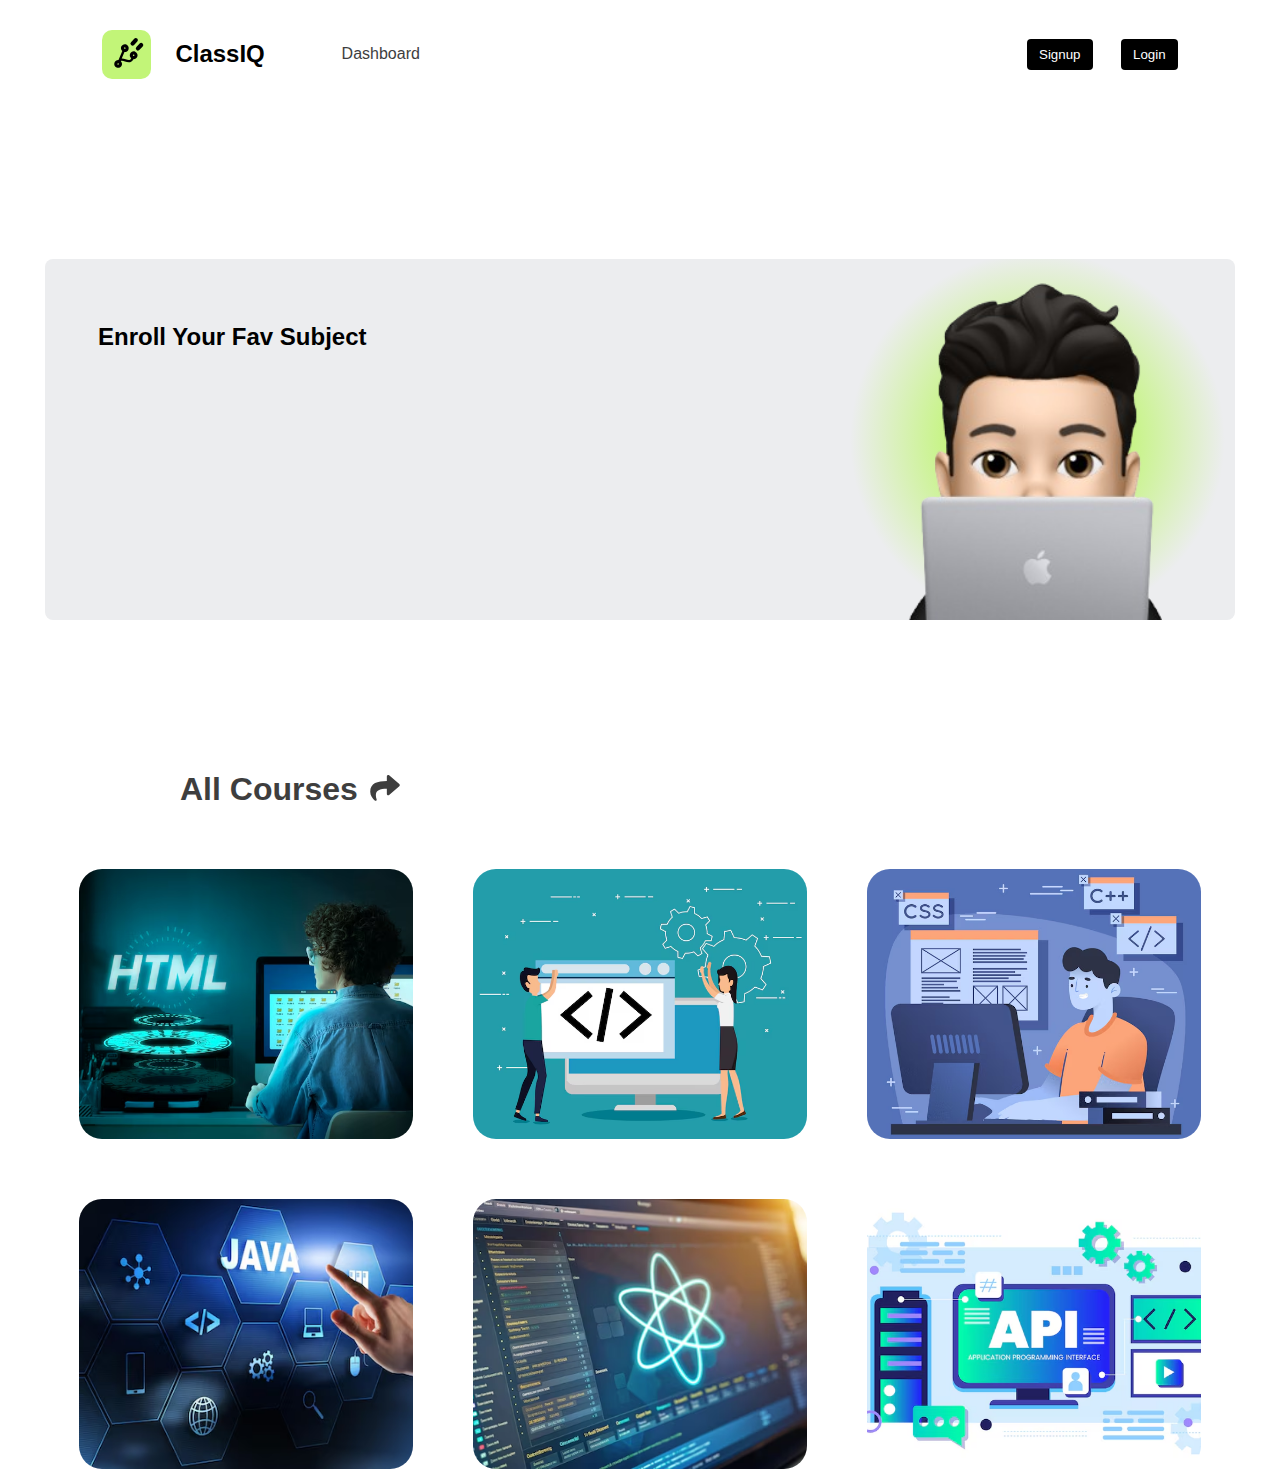
<file: course.html>
<!DOCTYPE html>
<html lang="en">
  <head>
    <meta charset="UTF-8" />
    <meta name="viewport" content="width=device-width, initial-scale=1.0" />
    <title>Courses</title>
    <link rel="stylesheet" href="course.css" />
  </head>
  <body>
    <header>
      <div class="header-left">
        <a href="/" class="logo-container">
          <svg
            xmlns="http://www.w3.org/2000/svg"
            width="49"
            height="49"
            viewBox="0 0 49 49"
            fill="none"
          >
            <rect width="49" height="49" rx="10" fill="#C2F578" />
            <rect
              x="33.6592"
              y="7.15674"
              width="4.19624"
              height="8.90237"
              rx="2.09812"
              transform="rotate(43 33.6592 7.15674)"
              fill="black"
            />
            <rect
              x="39.0698"
              y="12"
              width="4.2"
              height="8.9"
              rx="2.1"
              transform="rotate(43 39.0698 12)"
              fill="black"
            />
            <path
              d="M35.2804 26.7985C36.1237 24.8119 35.1976 22.5198 33.211 21.6765C31.2244 20.8332 28.9323 21.7593 28.089 23.7459C27.3945 25.382 27.901 27.2254 29.2082 28.2948C28.874 29.007 28.4756 29.4957 28.0097 29.7435C26.9513 30.3127 25.3665 29.8097 23.69 29.2731C22.3729 28.852 21.007 28.4207 19.7134 28.4816L22.4607 22.0093C24.1161 22.1709 25.7504 21.2574 26.4334 19.6483C27.2767 17.6617 26.3506 15.3696 24.364 14.5263C22.3774 13.683 20.0853 14.6091 19.242 16.5957C18.559 18.2048 19.0371 20.015 20.3033 21.0935L16.5009 30.0514C14.8436 29.8943 13.2093 30.8078 12.5263 32.4169C11.683 34.4035 12.6091 36.6956 14.5957 37.5389C16.5824 38.3822 18.8745 37.4561 19.7177 35.4695C20.3664 33.9413 19.9687 32.2289 18.8397 31.1396C19.0783 30.9651 19.3773 30.848 19.7651 30.8216C20.6497 30.7621 21.7794 31.125 22.9803 31.5074C24.9514 32.1372 27.1857 32.8469 29.121 31.8118C30.0822 31.2969 30.8287 30.4255 31.3873 29.1721C33.0136 29.2895 34.6088 28.3806 35.2804 26.7985ZM23.143 17.4029C23.5385 17.5708 23.7247 18.0317 23.5569 18.4273C23.389 18.8228 22.928 19.0091 22.5324 18.8412C22.1369 18.6733 21.9507 18.2123 22.1186 17.8168C22.2865 17.4212 22.7474 17.235 23.143 17.4029ZM15.8168 34.6623C15.4212 34.4944 15.235 34.0335 15.4029 33.6379C15.5708 33.2424 16.0317 33.0562 16.4273 33.224C16.8228 33.3919 17.0091 33.8529 16.8412 34.2485C16.6733 34.644 16.2123 34.8302 15.8168 34.6623ZM31.99 24.5531C32.3855 24.721 32.5717 25.1819 32.4038 25.5775C32.2359 25.973 31.775 26.1593 31.3794 25.9914C30.9839 25.8235 30.7977 25.3625 30.9656 24.967C31.1334 24.5714 31.5944 24.3852 31.99 24.5531Z"
              fill="black"
            />
          </svg>
          ClassIQ
        </a>
        <a href="/courses" class="courses">Dashboard</a>
      </div>
      <div class="header-right">
        <a href="Sign_up.html" target="_blank"
          ><button class="signup-btn">Signup</button></a
        >

        <a href="logIn.html" target="_blank"><button>Login</button></a>
      </div>
    </header>
    <!-- header end -->

    <!-- Main body start -->
    <div class="box">
      <div class="upper-box">
        <div class="left-box">
          <h2>Enroll Your Fav Subject</h2>
        </div>
        <div class="right-box">
          <img src="Image_1-removebg-preview.png" alt="boy-image" />
        </div>
      </div>
    </div>

    <!-- Main Body End -->

    <!-- Courses Section Start -->
    <h1>All Courses</h1>
     <div class="course-box">
       <div class="all-courses">
        <div class="course-1"></div>
        <div class="course-2"></div>
        <div class="course-3"></div>
        <div class="course-4"></div>
        <div class="course-5"></div>
        <div class="course-6"></div>
      </div>
    </div>
  </body>
</html>
</file>
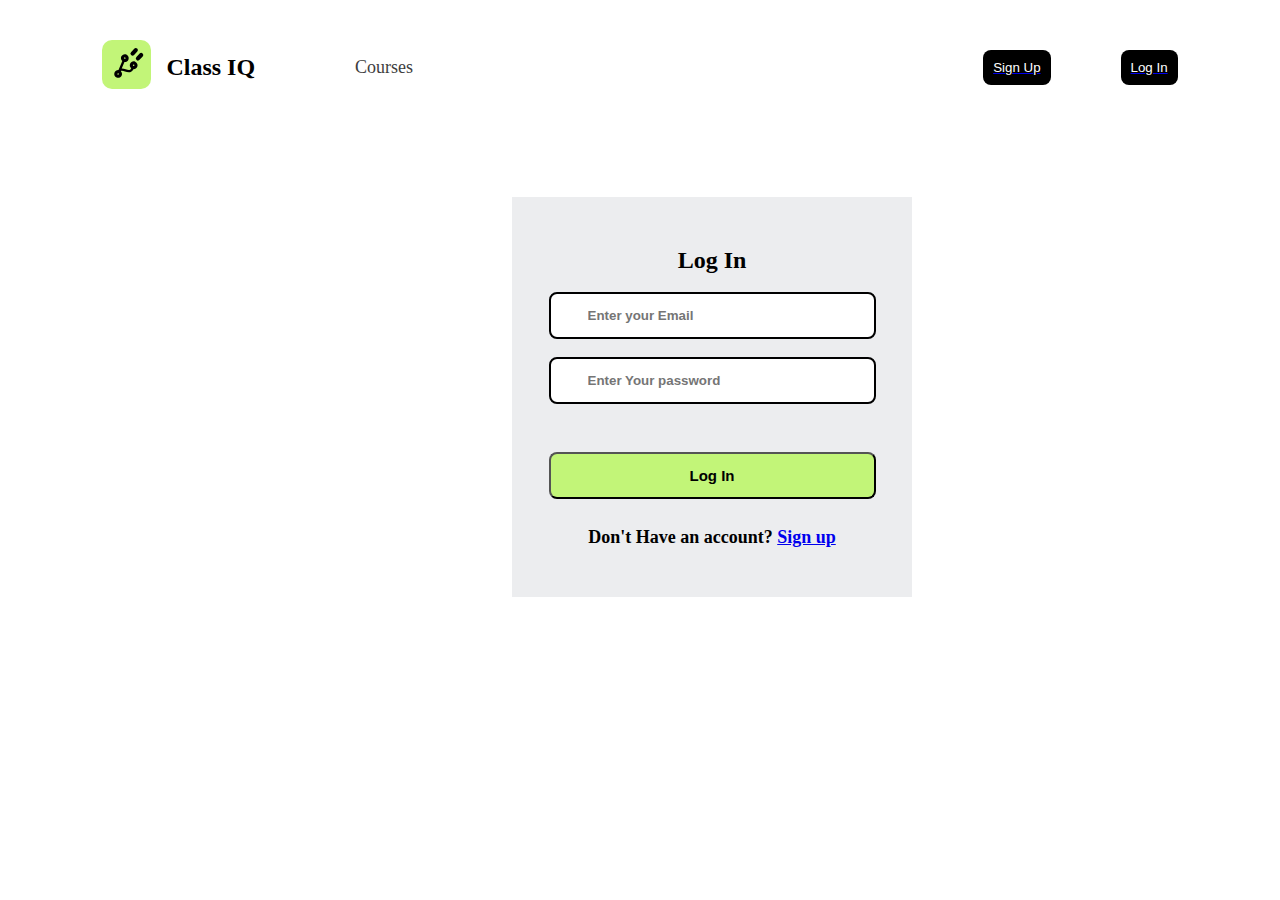
<file: logIn.html>
<!DOCTYPE html>
<html lang="en">
  <head>
    <meta charset="UTF-8" />
    <meta name="viewport" content="width=device-width, initial-scale=1.0" />
    <title>Log In page</title>
    <link rel="stylesheet" href="logIn.css" />
  </head>
  <body>
    <header>
      <div class="header">
        <div class="header-left">
          <a href="index.html" class="classIq">
            <span
              ><svg
                xmlns="http://www.w3.org/2000/svg"
                width="49"
                height="49"
                viewBox="0 0 49 49"
                fill="none"
              >
                <rect width="49" height="49" rx="10" fill="#C2F578" />
                <rect
                  x="33.6592"
                  y="7.15674"
                  width="4.19624"
                  height="8.90237"
                  rx="2.09812"
                  transform="rotate(43 33.6592 7.15674)"
                  fill="black"
                />
                <rect
                  x="39.0698"
                  y="12"
                  width="4.2"
                  height="8.9"
                  rx="2.1"
                  transform="rotate(43 39.0698 12)"
                  fill="black"
                />
                <path
                  d="M35.2804 26.7985C36.1237 24.8119 35.1976 22.5198 33.211 21.6765C31.2244 20.8332 28.9323 21.7593 28.089 23.7459C27.3945 25.382 27.901 27.2254 29.2082 28.2948C28.874 29.007 28.4756 29.4957 28.0097 29.7435C26.9513 30.3127 25.3665 29.8097 23.69 29.2731C22.3729 28.852 21.007 28.4207 19.7134 28.4816L22.4607 22.0093C24.1161 22.1709 25.7504 21.2574 26.4334 19.6483C27.2767 17.6617 26.3506 15.3696 24.364 14.5263C22.3774 13.683 20.0853 14.6091 19.242 16.5957C18.559 18.2048 19.0371 20.015 20.3033 21.0935L16.5009 30.0514C14.8436 29.8943 13.2093 30.8078 12.5263 32.4169C11.683 34.4035 12.6091 36.6956 14.5957 37.5389C16.5824 38.3822 18.8745 37.4561 19.7177 35.4695C20.3664 33.9413 19.9687 32.2289 18.8397 31.1396C19.0783 30.9651 19.3773 30.848 19.7651 30.8216C20.6497 30.7621 21.7794 31.125 22.9803 31.5074C24.9514 32.1372 27.1857 32.8469 29.121 31.8118C30.0822 31.2969 30.8287 30.4255 31.3873 29.1721C33.0136 29.2895 34.6088 28.3806 35.2804 26.7985ZM23.143 17.4029C23.5385 17.5708 23.7247 18.0317 23.5569 18.4273C23.389 18.8228 22.928 19.0091 22.5324 18.8412C22.1369 18.6733 21.9507 18.2123 22.1186 17.8168C22.2865 17.4212 22.7474 17.235 23.143 17.4029ZM15.8168 34.6623C15.4212 34.4944 15.235 34.0335 15.4029 33.6379C15.5708 33.2424 16.0317 33.0562 16.4273 33.224C16.8228 33.3919 17.0091 33.8529 16.8412 34.2485C16.6733 34.644 16.2123 34.8302 15.8168 34.6623ZM31.99 24.5531C32.3855 24.721 32.5717 25.1819 32.4038 25.5775C32.2359 25.973 31.775 26.1593 31.3794 25.9914C30.9839 25.8235 30.7977 25.3625 30.9656 24.967C31.1334 24.5714 31.5944 24.3852 31.99 24.5531Z"
                  fill="black"
                /></svg></span
            >Class IQ</a
          >
          <a href="course.html" class="courses">Courses</a>
        </div>
        <div class="header-right">
            <a href="Sign_up.html"><button class="sign-up">Sign Up</button></a>
            <a href="#"><button class="log-in">Log In</button></a>
        </div>
      </div>
    </header>


    <!-- Header end -->

    <!-- Body Start -->

    <body>
        <div class="sign-up-page">
            <form class="form">
                <legend>Log In</legend>
                <input type="email" name="email" id="email" placeholder="Enter your Email" required>
                <!-- <input type="text" name="Fullname" id="Fullname" placeholder="Enter Your Full Name" required> -->
                <input type="password" name="password" id="password" placeholder="Enter Your password" required>
                <button> Log In</button>
                <p>Don't Have an account?   <span>    <a href="Sign_up.html">   Sign up</a></span></p>
            </form>
        </div>
    </body>
  </body>
</html>
</file>
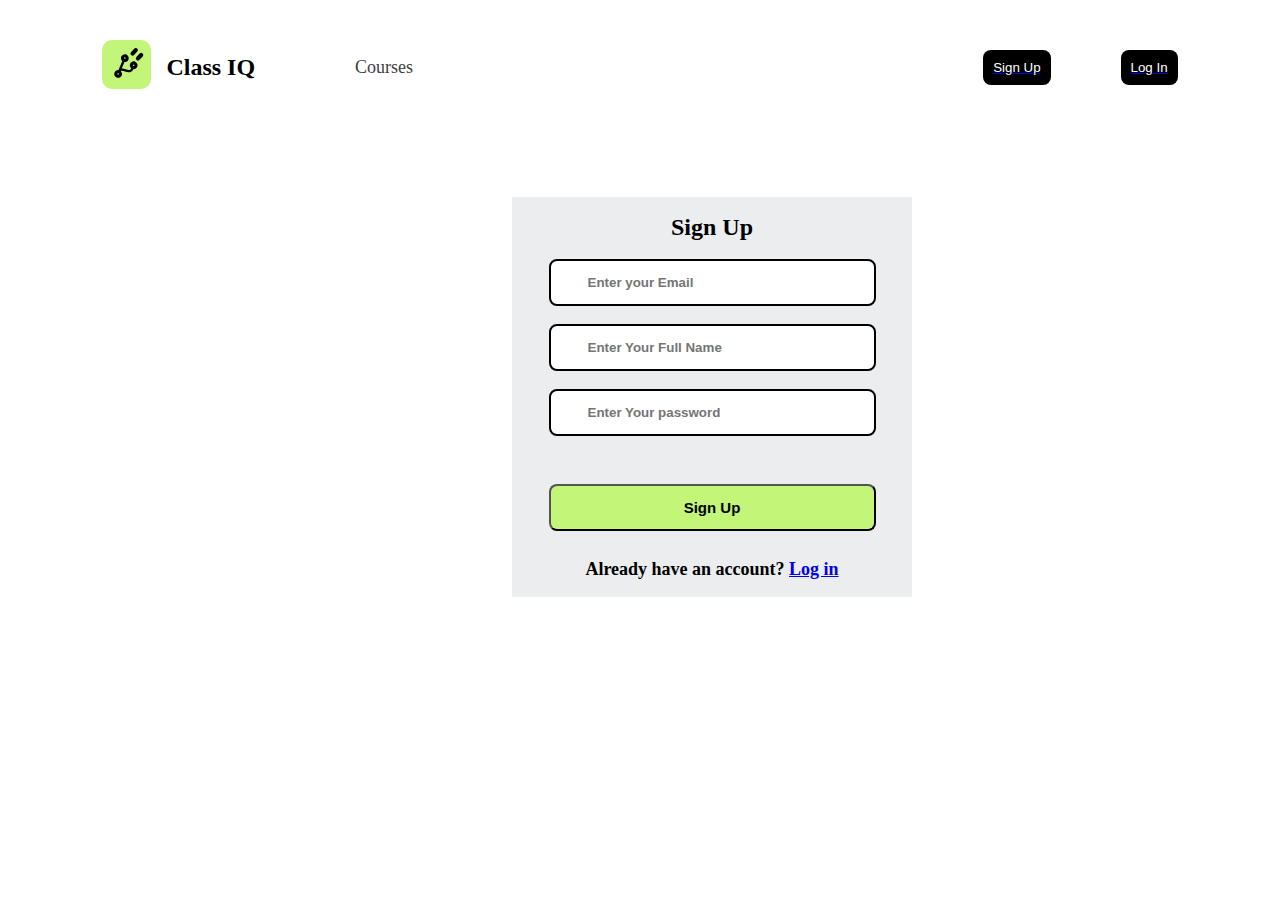
<file: Sign_up.html>
<!DOCTYPE html>
<html lang="en">
  <head>
    <meta charset="UTF-8" />
    <meta name="viewport" content="width=device-width, initial-scale=1.0" />
    <title>Sign up page</title>
    <link rel="stylesheet" href="Sign_up.css" />
  </head>
  <body>
    <header>
      <div class="header">
        <div class="header-left">
          <a href="index.html" class="classIq">
            <span
              ><svg
                xmlns="http://www.w3.org/2000/svg"
                width="49"
                height="49"
                viewBox="0 0 49 49"
                fill="none"
              >
                <rect width="49" height="49" rx="10" fill="#C2F578" />
                <rect
                  x="33.6592"
                  y="7.15674"
                  width="4.19624"
                  height="8.90237"
                  rx="2.09812"
                  transform="rotate(43 33.6592 7.15674)"
                  fill="black"
                />
                <rect
                  x="39.0698"
                  y="12"
                  width="4.2"
                  height="8.9"
                  rx="2.1"
                  transform="rotate(43 39.0698 12)"
                  fill="black"
                />
                <path
                  d="M35.2804 26.7985C36.1237 24.8119 35.1976 22.5198 33.211 21.6765C31.2244 20.8332 28.9323 21.7593 28.089 23.7459C27.3945 25.382 27.901 27.2254 29.2082 28.2948C28.874 29.007 28.4756 29.4957 28.0097 29.7435C26.9513 30.3127 25.3665 29.8097 23.69 29.2731C22.3729 28.852 21.007 28.4207 19.7134 28.4816L22.4607 22.0093C24.1161 22.1709 25.7504 21.2574 26.4334 19.6483C27.2767 17.6617 26.3506 15.3696 24.364 14.5263C22.3774 13.683 20.0853 14.6091 19.242 16.5957C18.559 18.2048 19.0371 20.015 20.3033 21.0935L16.5009 30.0514C14.8436 29.8943 13.2093 30.8078 12.5263 32.4169C11.683 34.4035 12.6091 36.6956 14.5957 37.5389C16.5824 38.3822 18.8745 37.4561 19.7177 35.4695C20.3664 33.9413 19.9687 32.2289 18.8397 31.1396C19.0783 30.9651 19.3773 30.848 19.7651 30.8216C20.6497 30.7621 21.7794 31.125 22.9803 31.5074C24.9514 32.1372 27.1857 32.8469 29.121 31.8118C30.0822 31.2969 30.8287 30.4255 31.3873 29.1721C33.0136 29.2895 34.6088 28.3806 35.2804 26.7985ZM23.143 17.4029C23.5385 17.5708 23.7247 18.0317 23.5569 18.4273C23.389 18.8228 22.928 19.0091 22.5324 18.8412C22.1369 18.6733 21.9507 18.2123 22.1186 17.8168C22.2865 17.4212 22.7474 17.235 23.143 17.4029ZM15.8168 34.6623C15.4212 34.4944 15.235 34.0335 15.4029 33.6379C15.5708 33.2424 16.0317 33.0562 16.4273 33.224C16.8228 33.3919 17.0091 33.8529 16.8412 34.2485C16.6733 34.644 16.2123 34.8302 15.8168 34.6623ZM31.99 24.5531C32.3855 24.721 32.5717 25.1819 32.4038 25.5775C32.2359 25.973 31.775 26.1593 31.3794 25.9914C30.9839 25.8235 30.7977 25.3625 30.9656 24.967C31.1334 24.5714 31.5944 24.3852 31.99 24.5531Z"
                  fill="black"
                /></svg></span
            >Class IQ</a
          >
          <a href="course.html" class="courses">Courses</a>
        </div>
        <div class="header-right">
            <a href="#"><button class="sign-up">Sign Up</button></a>
            <a href="logIn.html"><button class="log-in">Log In</button></a>
        </div>
      </div>
    </header>


    <!-- Header end -->

    <!-- Body Start -->

    <body>
        <div class="sign-up-page">
            <form class="form">
                <legend>Sign Up</legend>
                <input type="email" name="email" id="email" placeholder="Enter your Email" required>
                <input type="text" name="Fullname" id="Fullname" placeholder="Enter Your Full Name" required>
                <input type="password" name="password" id="password" placeholder="Enter Your password" required>
                <button> Sign Up</button>
                <p>Already have an account?   <span>    <a href="logIn.html">   Log in</a></span></p>
            </form>
        </div>
    </body>
  </body>
</html>
</file>
<file: style.css>
* {
    margin: 0;
    padding: 0;
    box-sizing: border-box;
  }
  
  :root {
    --common-padding: 0 8vw;
    --primary-brand-color: #c2f578;
    --primary-text-color: #000;
    font-family: Arial, Helvetica, sans-serif;
  }
  
  /* primary color #C2F578 */
  
  /* header */
  
  header {
    display: flex;
    justify-content: space-between;
    align-items: center;
    height: 12vh;
    padding: var(--common-padding);
  }
  
  .header-left {
    display: flex;
    align-items: center;
    gap: 6vw;
  }
  
  .header-left a {
    display: flex;
    align-items: center;
    text-decoration: none;
    color: var(--primary-text-color);
  }
  .header-left a svg {
    margin-right: 24px;
  }
  .header-left a.courses {
    color: #3e3e3e;
  }
  .header-left .logo-container {
    font-size: 24px;
    font-weight: 700;
  }
  
  .header-right button {
    border: none;
    background: black;
    color: white;
    padding: 8px 12px;
    border-radius: 4px;
    cursor: pointer;
  }
  .header-right button:hover {
    background-color: #191919;
  }
  .signup-btn {
    margin-right: 24px;
  }
  /* header end */
  
  /* main start */
  main {
    display: flex;
    justify-content: space-between;
    padding: var(--common-padding);
    width: 100%;
    height: 88vh;
    margin-bottom: 100px;
  }
  
  .main-left {
    width: 50%;
    display: flex;
    flex-direction: column;
    justify-content: space-evenly;
    align-items: start;
  }
  .main-heading {
    font-size: 68px;
  }
  .main-highlight {
    font-weight: bold;
    position: relative;
  }
  .border-b {
    position: absolute;
    bottom: -16px;
  }
  .main-desc {
    color: #96989a;
  }
  
  .main-left button {
    border: none;
    color: var(--primary-text-color);
    background-color: var(--primary-brand-color);
    padding: 6px 12px;
    border-radius: 4px;
  }
  .main-right {
    width: 50%;
    display: flex;
    justify-content: flex-end;
    background: rgb(194, 245, 120);
    background: radial-gradient(
      circle,
      rgba(194, 245, 120, 1) 0%,
      rgba(148, 187, 233, 0) 70%
    );
  }
  .main-right img {
    width: 90%;
    position: relative;
  }
  .main-right .left-icon{
    position: absolute;
    padding-right: 500px;
    padding-top: 80px;

  }
  /* main end */
  .Company{
    padding: var(--common-padding);
    display: flex;
    flex-direction: column;
    justify-content: center;
  }

  .Company .Company-heading{
    text-align: center;
    margin-bottom: 50px;
    font-size: 28px;
    color: #565656;
  }

  .Company .Company-logo{
    display: flex;
    justify-content: space-evenly;
  }
.Professionals{
    display: flex;
    justify-content: center;
    margin-top: 60px;
    font-size: 28px;
    height: 25%;
    color:#565656
}
.Professionals .Professional-word{
    font-weight: bold;
 
}
.container-main{
    padding: var(--common-padding);
    display: flex;
    align-items: center;
    justify-content: space-between;
    padding-top: 80px;
    gap: 6vw;
    height:332px;
}
.container-main .container-1{
    display: flex;
    flex-direction: column;
    align-items: center;
    gap: 5vh;
    width: 33%;
    height: 100%;
    background: #ECEDEF;
    border-radius: 30px;
}


.container-main .container-2{
    display: flex;
    flex-direction: column;
    align-items: center;
    gap: 5vh;
    width: 33%;
    background: #ECEDEF;
    border-radius: 30px;
}

.container-main .container-3{
  display: flex;
  flex-direction: column;
  justify-content: center;
  align-items: center;
  gap: 7vh;
  width: 33%;
  background: #ECEDEF;
  border-radius: 30px;
  height: 254px;
}
.container-3 .App-Development{
    margin-top: -39px;
}
.container-1 button{
     border: none;
     background-color: var(--primary-brand-color);
     border-radius: 8px ;
     width: 100px;
    height: 45px;
    padding: 5px;
    margin-bottom: 20px
}
.container-2 button{
    border: none;
    background-color: var(--primary-brand-color);
    border-radius: 8px ;
    width: 100px;
   height: 32px;
   padding: 5px;
   margin-bottom: 6px;
}
.container-3 button{
    border: none;
    background-color: var(--primary-brand-color);
    border-radius: 8px ;
    width: 100px;
   height: 32px;
   padding: 5px;
}
.computer-logo{
    padding-left: 5px;
}

/* Solution Section */
.Solution {
  display: flex;
  padding: 0 8vw; /* Padding for the whole content */
  gap: 20px; /* Space between the image and the right content */
  align-items: center;
  margin-top: 100px;
}

.image-section {
  flex: 1; /* Image takes up 50% of the container */
}

.image-section img {
  width: 100%; /* Makes the image occupy the full width of its container */
  height: auto;
}

.information-section-main {
  flex: 1; /* Right content section takes the remaining space */
  display: flex;
  flex-direction: column;
  align-items: center;
  margin-left: 56px;
  gap:20px;
}

.text-1 {
  font-size: 24px;
  font-weight: bold;
  margin-bottom: 20px;
}

.information-section {
  display: flex;
  flex-direction: column;
  gap: 15px; /* Space between each logo-text pair */
}

.container-logo-2,
.container-logo-4 {
  display: flex;
  align-items: center;
  gap: 10px;
}

.container-logo-3{
  display: flex;
    align-items: center;
    gap: 47px;
    margin-left: 39px;
}

.container-logo-3 img .svg-2{
  background-color: lightgray;
    height: 38px;
    width: 45px;
    display: flex;
    justify-content: center;
    align-items: center;
    border-radius: 50px;
}

.container-logo-2 img,
.container-logo-3 img,
.container-logo-4 img {
  width: 100px;
  height: auto;
}

.flexible-learning-link,
.expert-instructors,
.interactive-community {
  font-size: 16px;
  text-decoration: none;
  color: black;
}

.join-button {
  margin-top: 20px;
  padding: 10px 20px;
  font-size: 16px;
  background-color: #007bff;
  color: white;
  border: none;
  border-radius: 5px;
  cursor: pointer;
}

.footer-main-div{
  display: flex;
  flex-direction: column;
  margin-top: 200px;
  gap:56px;
  /* justify-content: center; */
  align-items: center; 
}
.footer-main-div .footer-div-1{
  display: flex;
  justify-content: center;
  width: 100%;
  align-items: center;
  padding: 0 8vw;
}
.subdiv-1 {
  display: flex;
    flex-direction: column;
    gap: 22px;
    width:50%;
}
.subdiv-1 a{
  display: flex; 
  display: flex;
    align-items: center;
    gap: 15px;
    text-decoration: none;
    font-size: 24px;
    color:var(--primary-text-color);
} 
.subdiv-1 .Subscribe{
  color: var(--primary-text-color);
  font-weight: bold;
}
.subdiv-1 .comment{
  color: #96989a ;
}
.subdiv-1 .email{
  width: 446px;
    height: 40px;
    border-radius: 15px;
    text-align: center;
}

.button-div{
  position: relative;
}
.subdiv-1 .Subscribe-button{
  border: none;
  background-color: #c2f578;
  height: 31px;
  width: 80px;
  border-radius: 9px;
  font-weight: bold;
  color: #565656;
  position: absolute;
  right:54px; 
  top: 4px;
} 
.subdiv-2{
  display: flex;
  flex-direction: column;
  gap: 19px;
  margin-left: 300px; 
  padding-bottom: 23px;
  width:30%;

}
.subdiv-2 .business{
  font-weight: bold;
 color: #191919;
}

.subdiv-2 a{
  text-decoration: none;
  color: #565656;
}

.subdiv-3 {
  display: flex;
  flex-direction: column;
  gap: 20px;
  padding-bottom: 55px;
  width:20%;
}
.subdiv-3 .careers{
  text-decoration: none;
  font-weight: bold;
  color:black;

}
.subdiv-3 a{
  text-decoration: none;
  color: #565656;
}
.footer-div-2{
  display: flex;
  align-items: start;
}
.footer-div-2 p{
  text-align: left;
  font-weight: 900;
}
</file>
<file: course.css>
* {
    margin: 0;
    padding: 0;
    box-sizing: border-box;
  }
  
  :root {
    --common-padding: 0 8vw;
    --primary-brand-color: #c2f578;
    --primary-text-color: #000;
    font-family: Arial, Helvetica, sans-serif;
  }
  
  /* primary color #C2F578 */
  
  /* header */
  
  header {
    display: flex;
    justify-content: space-between;
    align-items: center;
    height: 12vh;
    padding: var(--common-padding);
  }
  
  .header-left {
    display: flex;
    align-items: center;
    gap: 6vw;
  }
  
  .header-left a {
    display: flex;
    align-items: center;
    text-decoration: none;
    color: var(--primary-text-color);
  }
  .header-left a svg {
    margin-right: 24px;
  }
  .header-left a.courses {
    color: #3e3e3e;
  }
  .header-left .logo-container {
    font-size: 24px;
    font-weight: 700;
  }
  
  .header-right button {
    border: none;
    background: black;
    color: white;
    padding: 8px 12px;
    border-radius: 4px;
    cursor: pointer;
  }
  .header-right button:hover {
    background-color: #191919;
  }
  .signup-btn {
    margin-right: 24px;
  }

 .box{
    display: flex;
    justify-content: center;
    align-content: center;
 }

  .upper-box{
    margin-top: 151px;
    width:1190px;
    height: 361px;
    border-radius: 8px;
    background-color: #ecedef;
    display: flex;
    justify-content: space-between;
    /* justify-content: center; */
    /* align-content: center; */
  }
  .upper-box h2{
    width: 350px;
    height: 36px;
    font-size: 24px;
    padding-left: 53px;
    padding-top: 64px;
    /* text-align: /; */
  }
 .right-box {
        /* width: 50%; */
        display: flex;
        justify-content: flex-end;
        background: rgb(194, 245, 120);
        background: radial-gradient(
          circle,
          rgba(194, 245, 120, 1) 30%,
          rgba(148, 187, 233, 0) 70%
        );
 }
.course-box{
    display: flex;
    justify-content: center;
    /* align-content: center; */
}
h1{
    width: 200px;
    height: 48px;
    margin-top: 151px;
    margin-left: 180px;
    font-size: 32px;
    color: #3e3e3e;
    position: relative;
}
h1::after{
    content: '';
      position: absolute;
      top: 40%;
      left: 95%;
      transform: translateY(-50%);
      width: 30px;
      height: 30px;
      background-image: url('Vector\ \(1\).svg'); /* Replace with your SVG file path */
      background-size: contain;
      background-repeat: no-repeat;
}
.all-courses {
    margin-top: 50px;
    /* margin-left: 128px; */
    display: flex;
    justify-content: center;
    /* align-content: center; */
    /* border: 2px solid red; */
    width: 1187px;
    height: 600px;
    display: grid;
    grid-template-columns: repeat(3, 334px);
    grid-template-rows: (2, 273px);
    gap: 60px;
}
  
.all-courses div{
    background-color: #ecedef;
    border-radius: 23px;
}
.all-courses div:hover{
  transition: all 0.3s ease;
  transform: translateX(20px) translateY(-20px);
}
.all-courses .course-1{
    background-image: url('image-1.avif');
    background-position: center;
    background-size: cover;
}
.all-courses .course-2{
    background-image: url('image-2.avif');
    background-position: center;
    background-size: cover;
}
.all-courses .course-3{
    background-image: url('image-3.avif');
    background-position: center;
    background-size: cover;
}
.all-courses .course-4{
    background-image: url('image-4.avif');
    background-position: center;
    background-size: cover;
}
.all-courses .course-5{
    background-image: url('image-5.avif');
    background-position: center;
    background-size: cover;
}
.all-courses .course-6{
    background-image: url('image-6.avif');
    background-position: center;
    background-size: cover;
}
</file>
<file: logIn.css>
*{
    margin:0;
    padding:0;
    box-sizing: border-box;
}
:root{
    --comman-padding: 0 8vw;
    --primary-text-color: #000;
    --primary-brand-color: #c2f578;
}
.header{
    display: flex;
    flex-direction: row;
    justify-content: space-between;
    align-content: center;
    padding: var(--comman-padding);
    margin-top: 40px;
}
.header-left{
    display: flex;
    flex-direction: row;
    align-items: center;
    gap:100px;
}
.header-left a{
    text-decoration: none;
}
.header-left .classIq{
    display: flex;
    align-items: center;
    color:var(--primary-text-color);
    font-size: 24px;
    font-weight: 700;
    gap:15px;
}
.header-left .courses{
    color: var(--primary-text-color);
    font-size: 18px;
    color:#3e3e3e;
}
.header-right{
    display: flex;
    align-items: center;
    gap: 70px;
}

.header-right button{
    display: flex;
        border: none;
        background-color: var(--primary-text-color);
        color: white;
        padding: 10px;
        border-radius: 8px;
        align-items: center;
} 
.sign-up-page{
    display: flex;
    justify-content: center;
    /* width: 400px;    
    height: 495px;
    top: 260px;
    left: 520px; */
    /* border: 2px solid black; */
    height: 400px;
    width: 400px;
    margin-left: 40%;
    margin-top: 8%;
    background-color: #ecedef;
}
.form{
    display: flex;
    flex-direction: column;
    justify-content: center;
    gap: 18px;
}
.sign-up-page legend{
    font-size: 24px;
    text-align: center;
    font-weight: bold;
}
.sign-up-page #email{
    padding: 10px;
    width: 327px;
    color: black;
    font-weight: 800;
    padding-left: 37px;
    height: 47px;
    border-radius: 8px;
    border: 2px solid black;
}

.sign-up-page #Fullname{
    padding: 10px;
    width: 327px;
    height: 47px;
    color: black;
    font-weight: 800;
    padding-left: 37px;
    border-radius: 8px;
    border: 2px solid black;
}
.sign-up-page #password{
    padding: 10px;
    width: 327px;
    height: 47px;
    color: black;
    font-weight: 800;
    padding-left: 37px;
    border-radius: 8px; 
    border: 2px solid black;
}
.sign-up-page button{
    background-color: var(--primary-brand-color);
    padding:10px;
    width: 327px;
    height: 47px;
    border-radius: 8px; 
    font-size: 15px;
    color: black;
    font-weight: 800;
    margin-top: 30px;
}
.sign-up-page p{
    padding-top: 10px;
    font-size: 18px;
    font-weight: bold;
    text-align: center;
}
</file>
<file: Sign_up.css>
*{
    margin:0;
    padding:0;
    box-sizing: border-box;
}
:root{
    --comman-padding: 0 8vw;
    --primary-text-color: #000;
    --primary-brand-color: #c2f578;
}
.header{
    display: flex;
    flex-direction: row;
    justify-content: space-between;
    align-content: center;
    padding: var(--comman-padding);
    margin-top: 40px;
}
.header-left{
    display: flex;
    flex-direction: row;
    align-items: center;
    gap:100px;
}
.header-left a{
    text-decoration: none;
}
.header-left .classIq{
    display: flex;
    align-items: center;
    color:var(--primary-text-color);
    font-size: 24px;
    font-weight: 700;
    gap:15px;
}
.header-left .courses{
    color: var(--primary-text-color);
    font-size: 18px;
    color:#3e3e3e;
}
.header-right{
    display: flex;
    align-items: center;
    gap: 70px;
}

.header-right button{
    display: flex;
        border: none;
        background-color: var(--primary-text-color);
        color: white;
        padding: 10px;
        border-radius: 8px;
        align-items: center;
} 
.sign-up-page{
    display: flex;
    justify-content: center;
    /* width: 400px;
    height: 495px;
    top: 260px;
    left: 520px; */
    /* border: 2px solid black; */
    height: 400px;
    width: 400px;
    margin-left: 40%;
    margin-top: 8%;
    background-color: #ecedef;
}
.form{
    display: flex;
    flex-direction: column;
    justify-content: center;
    gap: 18px;
}
.sign-up-page legend{
    font-size: 24px;
    text-align: center;
    font-weight: bold;
}
.sign-up-page #email{
    padding: 10px;
    width: 327px;
    color: black;
    font-weight: 800;
    padding-left: 37px;
    height: 47px;
    border-radius: 8px;
    border: 2px solid black;
}

.sign-up-page #Fullname{
    padding: 10px;
    width: 327px;
    height: 47px;
    color: black;
    font-weight: 800;
    padding-left: 37px;
    border-radius: 8px;
    border: 2px solid black;
}
.sign-up-page #password{
    padding: 10px;
    width: 327px;
    height: 47px;
    color: black;
    font-weight: 800;
    padding-left: 37px;
    border-radius: 8px; 
    border: 2px solid black;
}
.sign-up-page button{
    background-color: var(--primary-brand-color);
    padding:10px;
    width: 327px;
    height: 47px;
    border-radius: 8px; 
    font-size: 15px;
    color: black;
    font-weight: 800;
    margin-top: 30px;
}
.sign-up-page p{
    padding-top: 10px;
    font-size: 18px;
    font-weight: bold;
    text-align: center;
}
</file>
